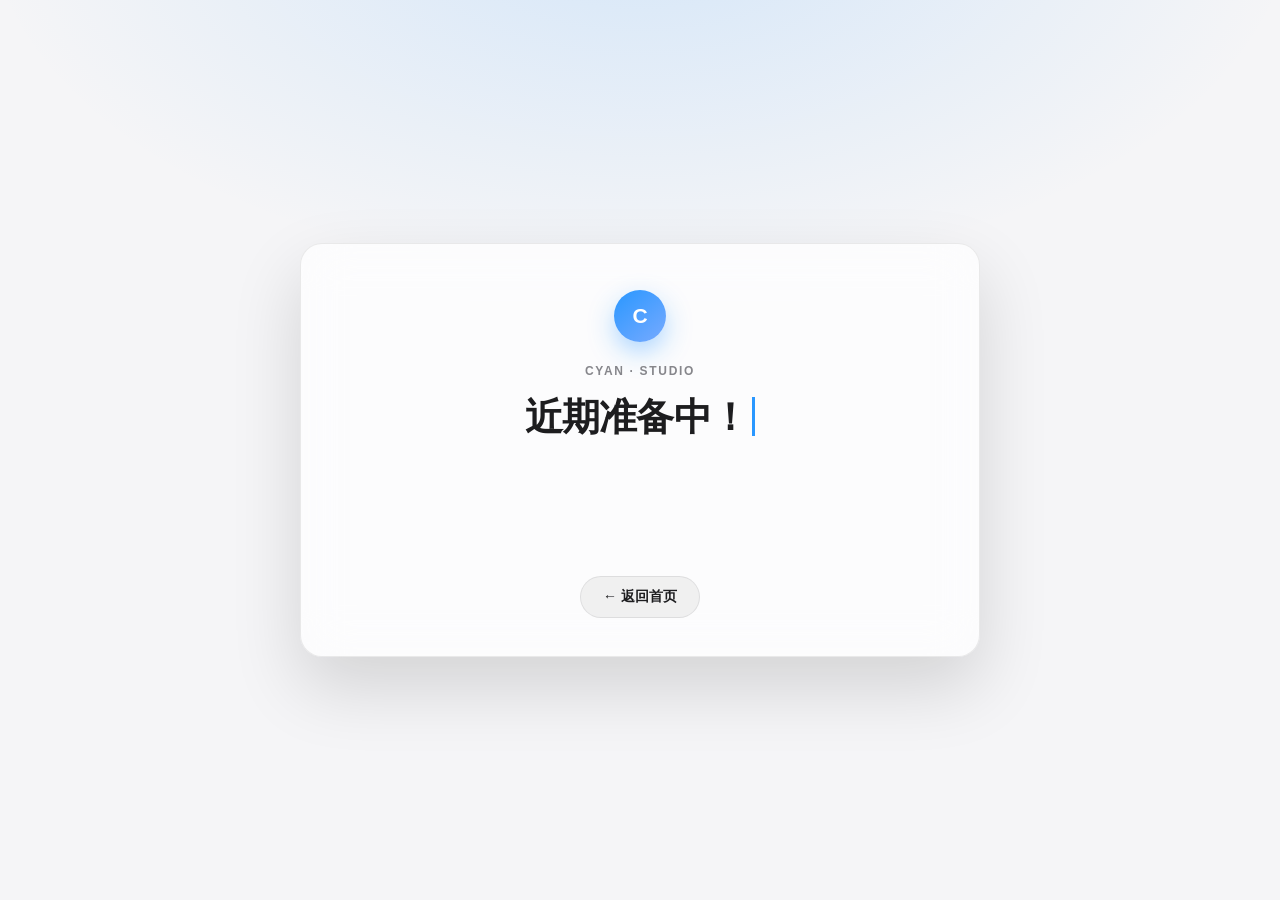
<file: web/public/pages/coming-soon.html>
<!DOCTYPE html>
<html lang="zh-CN">
<head>
<meta charset="UTF-8" />
<meta name="viewport" content="width=device-width, initial-scale=1" />
<meta name="robots" content="noindex" />
<title>近期准备中 · Cyan · Studio</title>
<!--
  预置页面 02：近期准备中
  ------------------------------------------------------------------
  与 wip.html 是一对：wip 表示「功能还没做」，这一页表示「内容近期就上」。
  后台「站点信息 → 页脚分栏 → 链接」里可以直接选中。

  放在 web/public/pages/ 下，vite build 时原样拷进 dist/pages/，
  由 Nginx 直出（不经过前端路由），所以改这个文件必须重新构建部署。
-->
<style>
  :root {
    --bg: #f5f5f7;
    --ink: #1d1d1f;
    --ink-3: #86868b;
    --accent: #2997ff;
    --card: rgba(255, 255, 255, .72);
    --border: rgba(0, 0, 0, .08);
  }
  @media (prefers-color-scheme: dark) {
    :root {
      --bg: #0b0b0e;
      --ink: #f5f5f7;
      --ink-3: #98989d;
      --accent: #6cb8ff;
      --card: rgba(255, 255, 255, .06);
      --border: rgba(255, 255, 255, .12);
    }
  }
  * { box-sizing: border-box; }
  html, body { height: 100%; }
  body {
    margin: 0;
    display: grid;
    place-items: center;
    padding: 32px 24px;
    background:
      radial-gradient(1100px 620px at 50% -10%, rgba(41, 151, 255, .16), transparent 60%),
      var(--bg);
    color: var(--ink);
    font-family: -apple-system, BlinkMacSystemFont, 'Segoe UI', 'PingFang SC',
                 'Hiragino Sans GB', 'Microsoft YaHei', sans-serif;
    -webkit-font-smoothing: antialiased;
  }
  .card {
    width: min(680px, 100%);
    padding: 46px 40px 38px;
    border: 1px solid var(--border);
    border-radius: 22px;
    background: var(--card);
    -webkit-backdrop-filter: blur(24px) saturate(180%);
    backdrop-filter: blur(24px) saturate(180%);
    box-shadow: 0 30px 70px rgba(0, 0, 0, .14);
    text-align: center;
  }
  .mark {
    display: inline-grid;
    place-items: center;
    width: 52px; height: 52px;
    margin-bottom: 22px;
    border-radius: 50%;
    background: linear-gradient(140deg, var(--accent), #7af);
    color: #fff;
    font-size: 21px;
    font-weight: 700;
    box-shadow: 0 10px 26px rgba(41, 151, 255, .38);
  }
  .eyebrow {
    margin: 0 0 14px;
    font-size: 12px;
    font-weight: 600;
    letter-spacing: .14em;
    text-transform: uppercase;
    color: var(--ink-3);
  }
  .typed {
    min-height: 2.4em;
    margin: 0;
    font-size: clamp(24px, 4.6vw, 38px);
    font-weight: 700;
    letter-spacing: -.02em;
    line-height: 1.35;
  }
  .typed::after {
    content: '';
    display: inline-block;
    width: 3px;
    height: 1.02em;
    margin-left: 4px;
    vertical-align: -.16em;
    background: var(--accent);
    animation: blink 1s steps(1) infinite;
  }
  .typed.is-done::after { animation-duration: 1.1s; }
  @keyframes blink { 0%, 49% { opacity: 1 } 50%, 100% { opacity: 0 } }
  .sub {
    margin: 16px 0 0;
    font-size: 14px;
    line-height: 1.7;
    color: var(--ink-3);
    opacity: 0;
    transform: translateY(6px);
    transition: opacity .6s ease, transform .6s ease;
  }
  .sub.is-in { opacity: 1; transform: none; }
  .back {
    display: inline-flex;
    align-items: center;
    gap: 6px;
    margin-top: 30px;
    padding: 11px 22px;
    border-radius: 999px;
    border: 1px solid var(--border);
    background: rgba(127, 127, 127, .1);
    color: var(--ink);
    font-size: 14px;
    font-weight: 600;
    text-decoration: none;
    transition: transform .25s cubic-bezier(.2, .9, .3, 1.2), background .25s;
  }
  .back:hover { transform: translateY(-2px); background: rgba(127, 127, 127, .2); }
</style>
</head>
<body>
  <div class="card">
    <span class="mark" aria-hidden="true">C</span>
    <p class="eyebrow">Cyan · Studio</p>
    <p class="typed" id="typed" data-text="近期准备中！"></p>
    <p class="sub" id="sub">这一块已经在排期里了，很快就会放上来。<br />想第一时间知道，可以先在首页留个联系方式。</p>
    <a class="back" href="/">← 返回首页</a>
  </div>

<script>
  (function () {
    var el = document.getElementById('typed');
    var sub = document.getElementById('sub');
    var text = el.dataset.text || '';
    var i = 0;
    function tick() {
      if (i <= text.length) {
        el.textContent = text.slice(0, i++);
        setTimeout(tick, 115);
      } else {
        el.classList.add('is-done');
        setTimeout(function () { sub.classList.add('is-in'); }, 260);
      }
    }
    setTimeout(tick, 420);
  })();
</script>
</body>
</html>
</file>
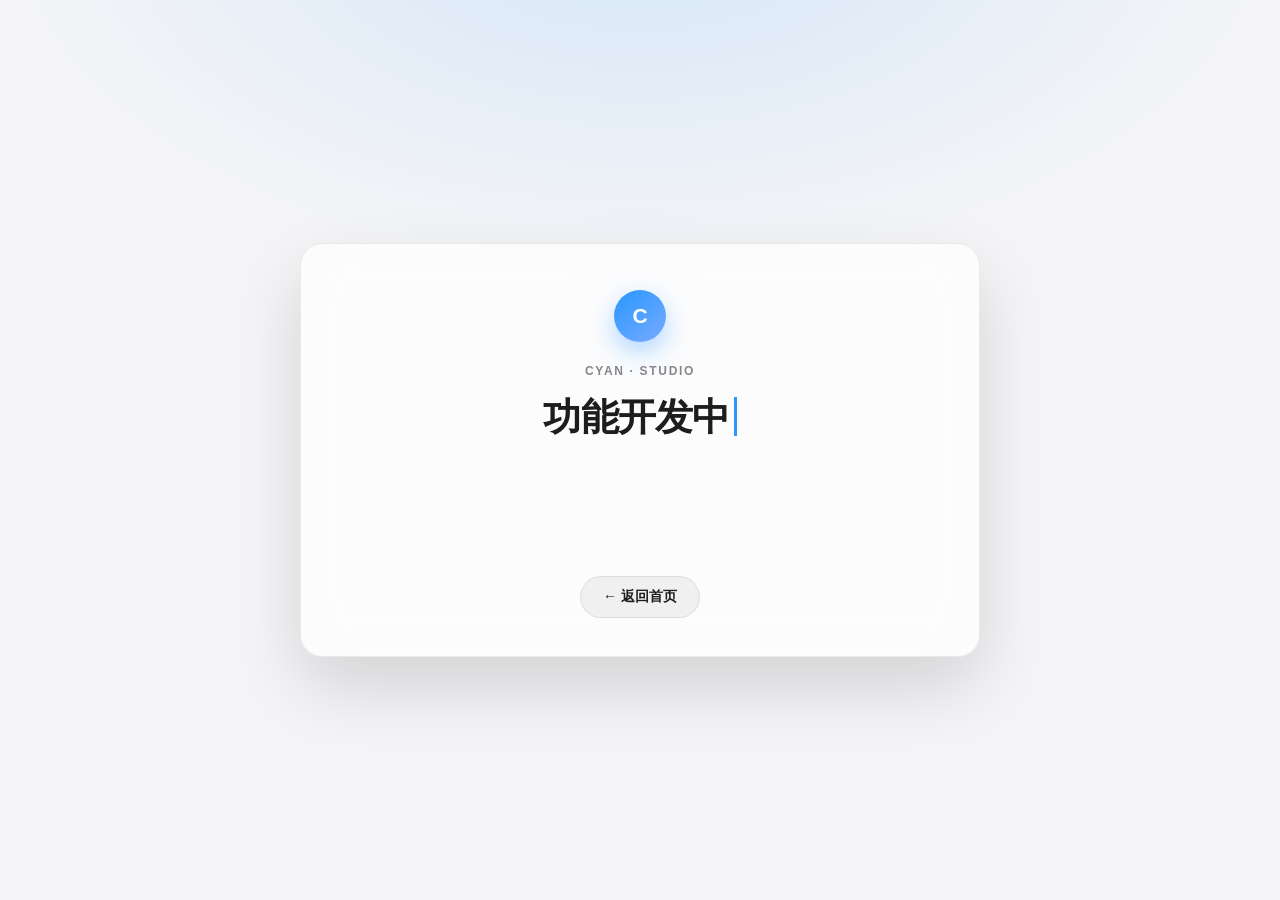
<file: web/public/pages/wip.html>
<!DOCTYPE html>
<html lang="zh-CN">
<head>
<meta charset="UTF-8" />
<meta name="viewport" content="width=device-width, initial-scale=1" />
<meta name="robots" content="noindex" />
<title>功能开发中 · Cyan · Studio</title>
<!--
  预置页面 01：功能开发中
  ------------------------------------------------------------------
  后台「站点信息 → 页脚分栏 → 链接」里可以直接选中这一页，
  用来给还没做好的入口占位 —— 与其给一个死链，不如点开有句话。

  放在 web/public/pages/ 下，vite build 时原样拷进 dist/pages/，
  由 Nginx 直出（不经过前端路由），所以改这个文件必须重新构建部署。
-->
<style>
  :root {
    --bg: #f5f5f7;
    --ink: #1d1d1f;
    --ink-3: #86868b;
    --accent: #2997ff;
    --card: rgba(255, 255, 255, .72);
    --border: rgba(0, 0, 0, .08);
  }
  @media (prefers-color-scheme: dark) {
    :root {
      --bg: #0b0b0e;
      --ink: #f5f5f7;
      --ink-3: #98989d;
      --accent: #6cb8ff;
      --card: rgba(255, 255, 255, .06);
      --border: rgba(255, 255, 255, .12);
    }
  }
  * { box-sizing: border-box; }
  html, body { height: 100%; }
  body {
    margin: 0;
    display: grid;
    place-items: center;
    padding: 32px 24px;
    background:
      radial-gradient(1100px 620px at 50% -10%, rgba(41, 151, 255, .16), transparent 60%),
      var(--bg);
    color: var(--ink);
    font-family: -apple-system, BlinkMacSystemFont, 'Segoe UI', 'PingFang SC',
                 'Hiragino Sans GB', 'Microsoft YaHei', sans-serif;
    -webkit-font-smoothing: antialiased;
  }
  .card {
    width: min(680px, 100%);
    padding: 46px 40px 38px;
    border: 1px solid var(--border);
    border-radius: 22px;
    background: var(--card);
    -webkit-backdrop-filter: blur(24px) saturate(180%);
    backdrop-filter: blur(24px) saturate(180%);
    box-shadow: 0 30px 70px rgba(0, 0, 0, .14);
    text-align: center;
  }
  .mark {
    display: inline-grid;
    place-items: center;
    width: 52px; height: 52px;
    margin-bottom: 22px;
    border-radius: 50%;
    background: linear-gradient(140deg, var(--accent), #7af);
    color: #fff;
    font-size: 21px;
    font-weight: 700;
    box-shadow: 0 10px 26px rgba(41, 151, 255, .38);
  }
  .eyebrow {
    margin: 0 0 14px;
    font-size: 12px;
    font-weight: 600;
    letter-spacing: .14em;
    text-transform: uppercase;
    color: var(--ink-3);
  }
  .typed {
    min-height: 2.4em;
    margin: 0;
    font-size: clamp(24px, 4.6vw, 38px);
    font-weight: 700;
    letter-spacing: -.02em;
    line-height: 1.35;
  }
  /* 打字机的光标：一直闪，看起来像还在输入 */
  .typed::after {
    content: '';
    display: inline-block;
    width: 3px;
    height: 1.02em;
    margin-left: 4px;
    vertical-align: -.16em;
    background: var(--accent);
    animation: blink 1s steps(1) infinite;
  }
  .typed.is-done::after { animation-duration: 1.1s; }
  @keyframes blink { 0%, 49% { opacity: 1 } 50%, 100% { opacity: 0 } }
  .sub {
    margin: 16px 0 0;
    font-size: 14px;
    line-height: 1.7;
    color: var(--ink-3);
    opacity: 0;
    transform: translateY(6px);
    transition: opacity .6s ease, transform .6s ease;
  }
  .sub.is-in { opacity: 1; transform: none; }
  .back {
    display: inline-flex;
    align-items: center;
    gap: 6px;
    margin-top: 30px;
    padding: 11px 22px;
    border-radius: 999px;
    border: 1px solid var(--border);
    background: rgba(127, 127, 127, .1);
    color: var(--ink);
    font-size: 14px;
    font-weight: 600;
    text-decoration: none;
    transition: transform .25s cubic-bezier(.2, .9, .3, 1.2), background .25s;
  }
  .back:hover { transform: translateY(-2px); background: rgba(127, 127, 127, .2); }
</style>
</head>
<body>
  <div class="card">
    <span class="mark" aria-hidden="true">C</span>
    <p class="eyebrow">Cyan · Studio</p>
    <p class="typed" id="typed" data-text="功能开发中，请耐心等待！"></p>
    <p class="sub" id="sub">这个入口的内容还没做好，先留个位置。<br />已经记在小本本上了，做好就换掉这个页面。</p>
    <a class="back" href="/">← 返回首页</a>
  </div>

<script>
  (function () {
    var el = document.getElementById('typed');
    var sub = document.getElementById('sub');
    var text = el.dataset.text || '';
    var i = 0;
    function tick() {
      if (i <= text.length) {
        el.textContent = text.slice(0, i++);
        setTimeout(tick, 115);
      } else {
        el.classList.add('is-done');
        setTimeout(function () { sub.classList.add('is-in'); }, 260);
      }
    }
    setTimeout(tick, 420);
  })();
</script>
</body>
</html>
</file>
